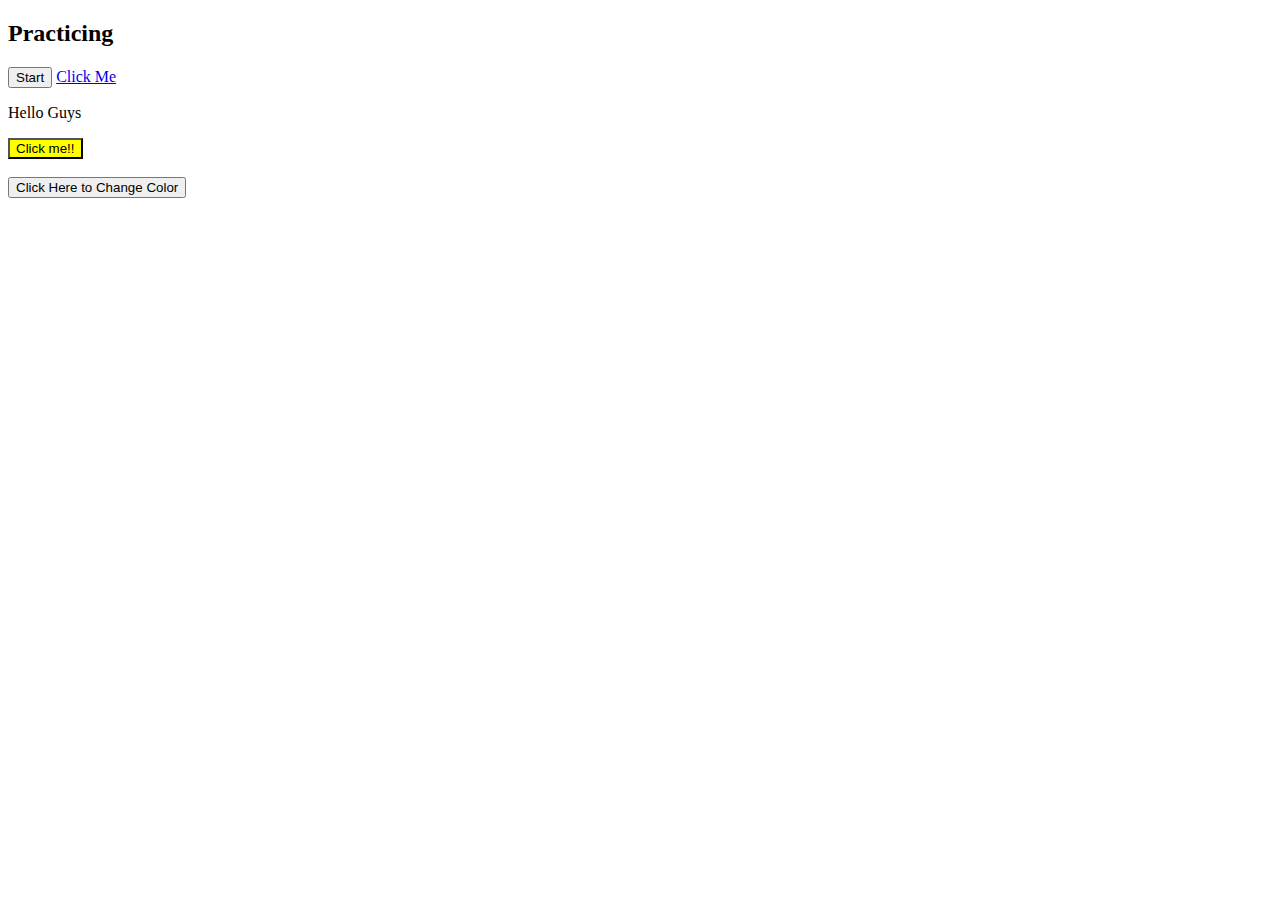
<file: index.html>
<!DOCTYPE html>
<html lang="en">
<head>
    <meta charset="UTF-8">
    <meta name="viewport" content="width=device-width, initial-scale=1.0">
    <title>JS Practice</title>

    <style>
        .highlight{
            background-color: blueviolet;
            color: white;
        }
    </style>
</head>


<body>
    <div id="myElement1">
        <a href="#" id="myLink">Click Me</a>
        <p id="demo" class="First Para">Hello</p>
        <button id = "myButton">Click me!!</button>
    </div>
    
    <div id= "myElement2" class="box">
        <p id="para">Good Morning!!</p><br>
        <button id= "myElementBtn" onclick="changeColor()">Click Here to Change Color</button>
    </div>


<script>
  // Adding an event to a link when it is clicked
  document.getElementById('myLink').addEventListener('click', function() {
    alert('Hello World!');
  });

  //Changing inner text of paragraph
  document.getElementById("demo").innerText = "Hello Guys"

  document.getElementById("myButton").addEventListener("click", function(){
                                                                prompt("Have you clicked the button?");
  })

  //getting attribute of paragraph
  let para1 = document.querySelector("p");
  console.log(para1.getAttribute("class"));

  //Changing background color of a button
  let btnColor = document.getElementById("myButton");
  btnColor.style.backgroundColor = "yellow";

  //adding new elment to div element
  let newBtn = document.createElement("button");
  newBtn.innerText = "Start"
  let divEl1 = document.querySelector("div");
  divEl1.prepend(newBtn);


  //Function to change the color of the button
  function changeColor(){
    let element = document.getElementById("myElementBtn");
    element.classList.toggle('highlight');
  }

  //adding a child element
  let newEl = document.createElement("h2");
  newEl.textContent="Practicing"
  divEl1.before(newEl);
  newEl.classList.add("headerH2");

  //remove element paragraph with the id 'para'
  let divEl2 = document.getElementById("myElement2");
  let para2 = document.getElementById("para");
  divEl2.removeChild(para2);

  //Finding element h2 using relationship
  if(document.body.contains("#headerH2")){
    alert("Header h2 is present inside the body.")
  }

</script>

</body>
</html>
</file>
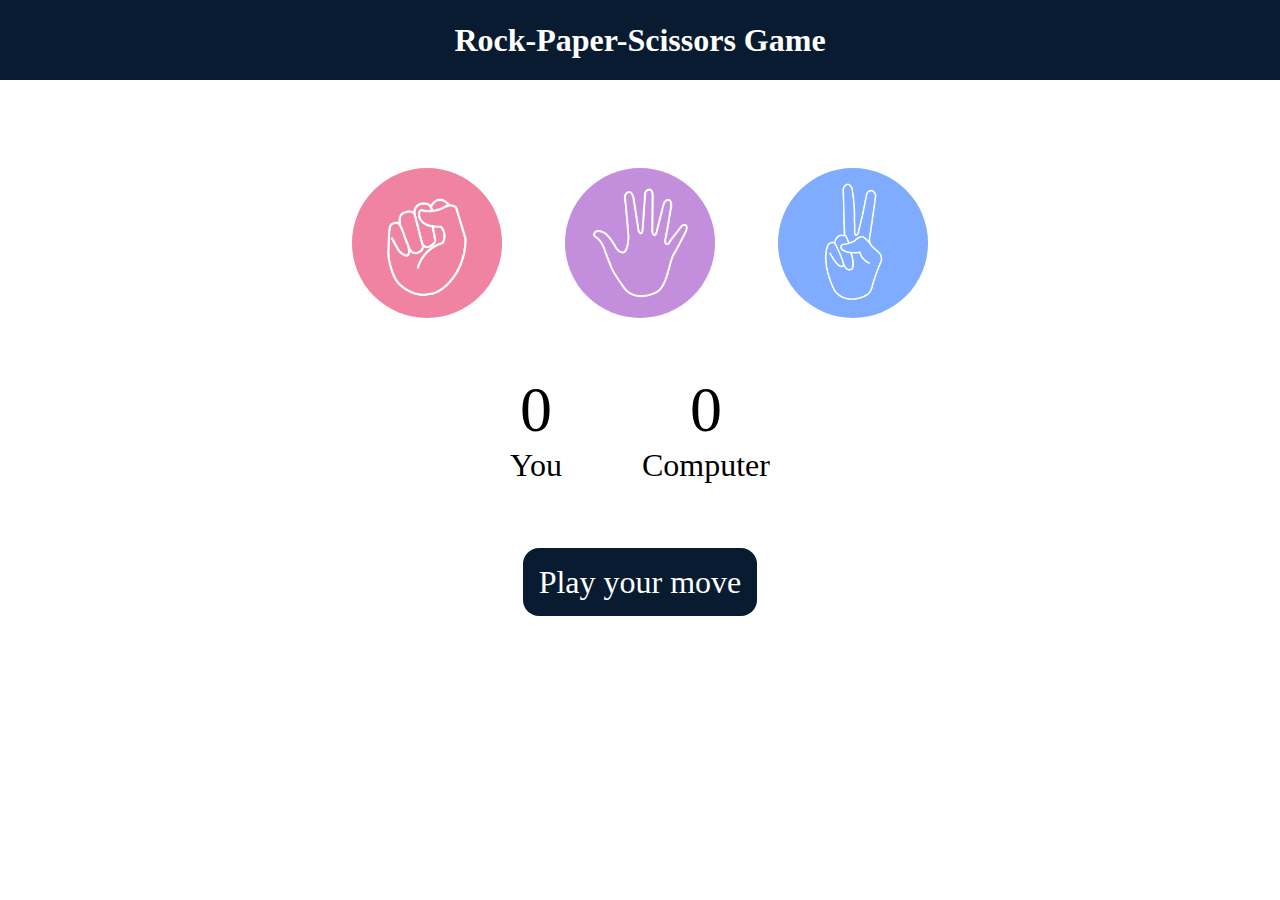
<file: StonePaperScissor/index.html>
<!DOCTYPE html>
<html lang="en">
<head>
    <meta charset="UTF-8">
    <meta name="viewport" content="width=device-width, initial-scale=1.0">
    <title>Stone-Paper-Scissor</title>
    <link rel="stylesheet" href="style.css"></link>
</head>

<body>
    <h1>Rock-Paper-Scissors Game</h1>

    <div class="choices">
        <div id="rock" class="choice">
            <img src="./Images/rock.png" />
        </div>
        <div id="paper" class="choice">
            <img src="./Images/paper.png" />
        </div>
        <div id="scissors" class="choice">
            <img src="./Images/scissors.png" />
        </div>
    </div>

    <div class="score-board">
        <div class="score">
            <p id="user-score">0</p>
            <p>You</p>
        </div>
        <div class="score">
            <p id="comp-score">0</p>
            <p>Computer</p>
        </div>
    </div>

    <div class="msg-container">
        <p id="msg">Play your move</p>
    </div>
    
    <script src="app.js"></script>
</body>

</html>
</file>
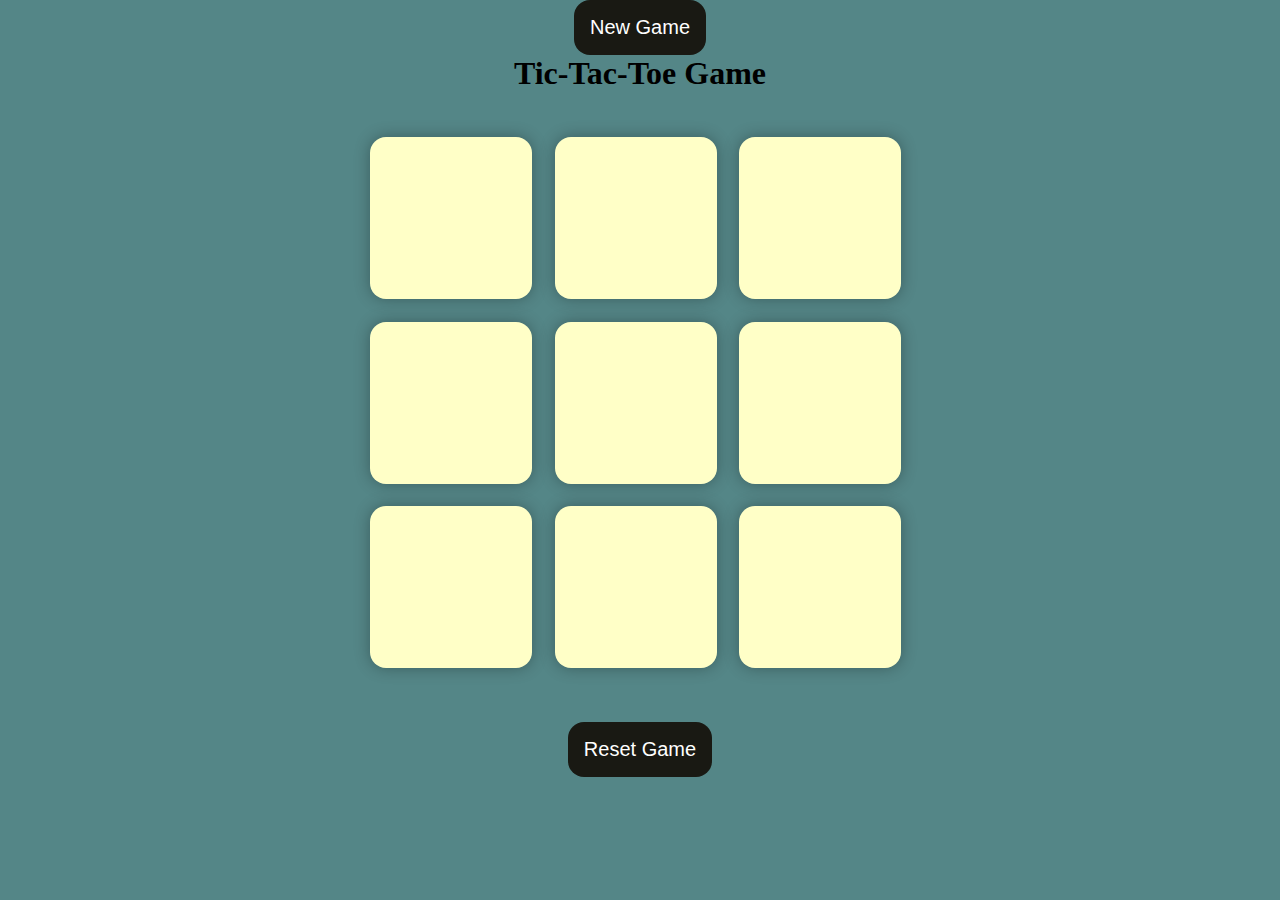
<file: TicTacToe/tictactoe.html>
<!DOCTYPE html>
<html lang="en">
<head>
    <meta charset="UTF-8">
    <meta name="viewport" content="width=device-width, initial-scale=1.0">
    <title>Tic-Tac-Toe Game</title>
    <link rel="stylesheet" href="style.css" />
</head>

<body>
    <div class="msg-container hide" >
        <p id="msg">Winner</p>
    </div>
    <button id="newGame-btn">New Game</button>

    <main>
        <h1> Tic-Tac-Toe Game</h1>
        <div class="container">
            <div class="game">
                <button class="box"></button>
                <button class="box"></button>
                <button class="box"></button>
                <button class="box"></button>
                <button class="box"></button>
                <button class="box"></button>
                <button class="box"></button>
                <button class="box"></button>
                <button class="box"></button>
            </div>
        </div>
        <button id="reset-btn">Reset Game</button>
    </main>
    <script src="app.js"></script>

</body>
</html>
</file>
<file: StonePaperScissor/style.css>
*{
    margin:0;
    padding:0;
    text-align: center;
}

h1{
    background-color:#081b31;
    color: white;
    height: 5rem;
    line-height: 5rem;

}

.choice{
    height:165px;
    width: 165px;
    border-radius: 50%;
    display: flex;
    justify-content: center;
    align-items: center;
}

img{
    height:150px;
    width: 150px;
    object-fit: cover;
    border-radius: 50%;
}

.choices{
    display: flex;
    justify-content: center;
    align-items: center;
    gap: 3rem;
    margin-top: 5rem;
}

.choice:hover{
    background-color: #081b31;
    cursor: pointer;
}

.score-board{
    display: flex;
    justify-content: center;
    align-items: center;
    font-size: 2rem;
    margin-top: 3rem;
    gap: 5rem;
}

#user-score, #comp-score{
    font-size: 4rem;
}

.msg-container{
    margin-top: 5rem;
}

#msg{
    background-color: #081b31;
    color: white;
    font-size: 2rem;
    display: inline;
    padding: 1rem;
    border-radius: 1rem;
}
</file>
<file: TicTacToe/style.css>
*{
    margin:0;
    padding:0;
}

body{
    background-color: #548687;
    text-align: center;
}

.container{
    height: 70vh;
    justify-content: center;
    align-items : center;
    display: flex;
}

.game {
    height: 60vmin;
    width: 60vmin;
    display: grid;
    grid-template-columns: repeat(3, 1fr); /* 3 columns */
    grid-template-rows: repeat(3, 1fr);    /* 3 rows */
    gap: 1.5vmin;
}

.box {
    height: 18vmin;
    width: 18vmin;
    border-radius: 1rem;
    border: none;
    box-shadow: 0 0 1rem rgba(0, 0, 0, 0.3);
    font-size: 8vmin;
    color: #b0413e;
    background-color:#ffffc7;
}


#reset-btn{
    padding:1rem;
    font-size: 1.25rem;
    background-color: #191913;
    color: #fff;
    border-radius: 1rem;
    border: none;
}

#newGame-btn{
    padding:1rem;
    font-size: 1.25rem;
    background-color: #191913;
    color: #fff;
    border-radius: 1rem;
    border: none;
}

#msg{
    color:#ffffc7;
    font-size: 8vmin;   
}

.msg-container{
    height: 20vmin;
}

.hide{
    display: none;
}

.turn0color{
    color: red;
}

.turnXcolor{
    color: purple;
}
</file>
